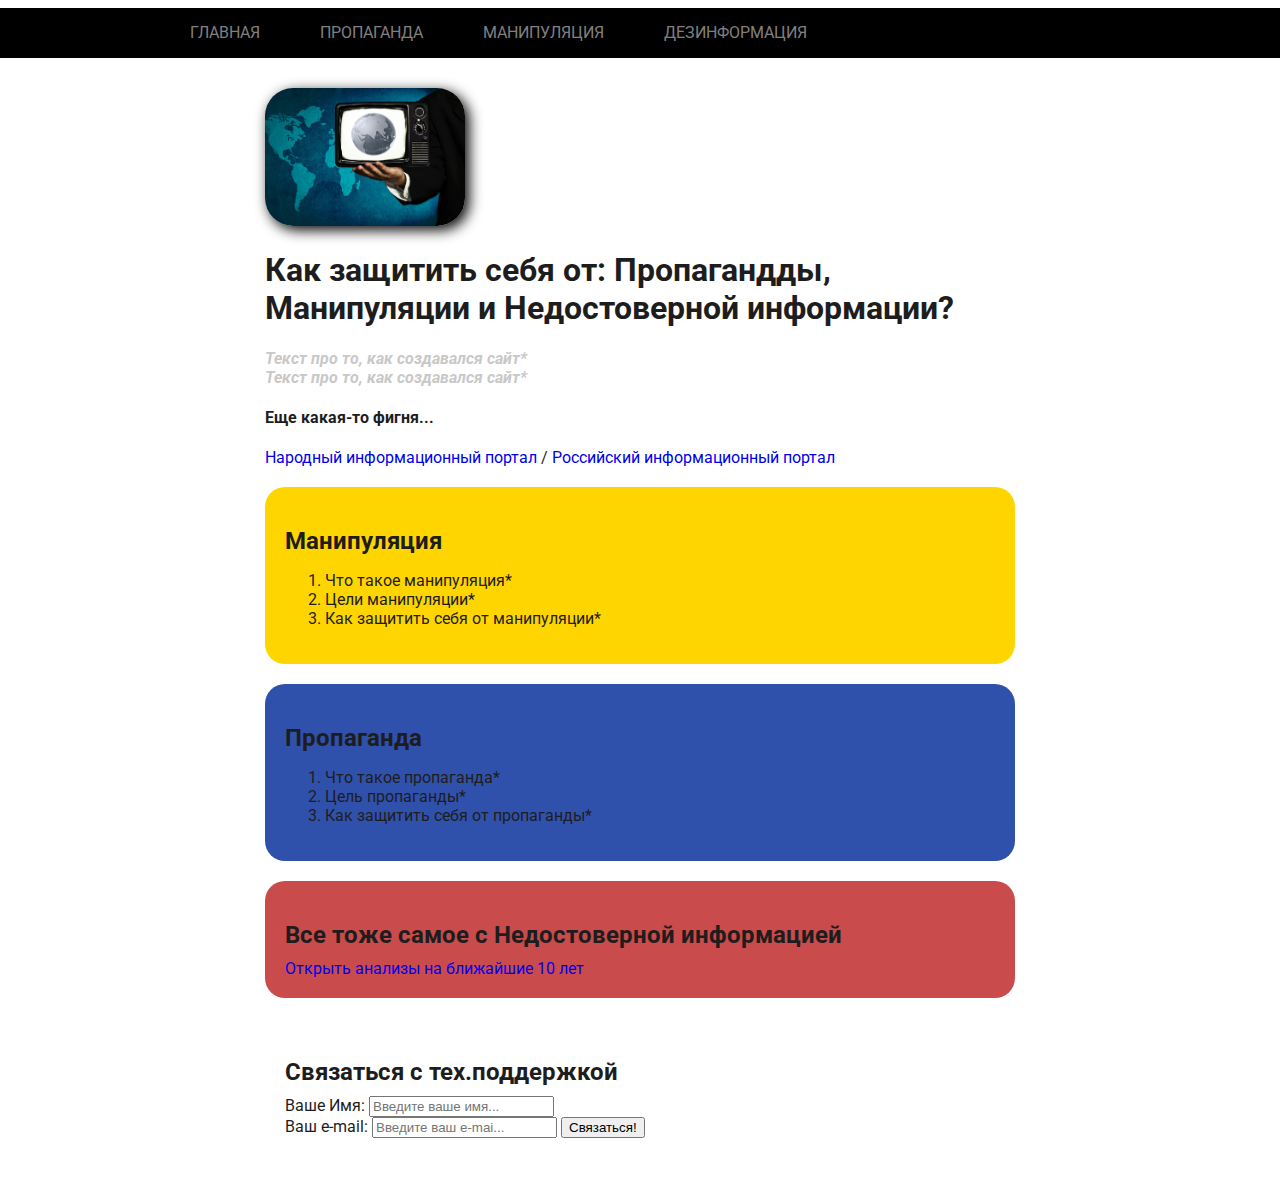
<file: index.html>
<!DOCTYPE html>
<html>
<head>
    <meta charset="UTF-8">
    <title>Сайт</title>
    <link href="styles.css" rel="stylesheet"/>
</head>
<body>
    <nav>
        <ul>
            <div><li><a href="">Главная</a></li></div>
            <li><a href="">Пропаганда</a></li>
            <li><a href="">Манипуляция</a></li>
            <li><a href="">Дезинформация</a></li>
        </ul>
    </nav>
   
    <div class="container">    
        <div class="info">
        <img class="hd" src="smi.jpg" width="200" alt="Фотография аналитики биткойна">
        <h1>Как защитить себя от: Пропагандды, Манипуляции и Недостоверной информации?</h1>
            <p><em>Текст про то, как создавался сайт*</em></P>
            <p>Текст про то, как создавался сайт*</p>
            <h4>Еще какая-то фигня...</h4>
        <a href="https://point.md/" target="_blank">Народный информационный портал</a>
        /
        <a href="https://lenta.ru/" target="_blank">Российский информационный портал</a>
        </div>
    <div class="card bg-yelow">  
        <h2>Манипуляция</h2>
        <ol>
            <li>Что такое манипуляция*</li>
            <li>Цели манипуляции*</li>
            <li>Как защитить себя от манипуляции*</li>
        </ol>
    </div>
    <div class="card bg-blue">
    <h2>Пропаганда</h2>
        <ol>
            <li>Что такое пропаганда*</li>
            <li>Цель пропаганды*</li>
            <li>Как защитить себя от пропаганды*</li>
        </ol>
    </div>
        <div class="card bg-green">
        <h2> Все тоже самое с Недостоверной информацией</h2>
        <a href="analytics.html" target="_blank">Открыть анализы на ближайшие 10 лет </a>
    </div>
    <div class="card">
    <H2>
        Связаться с тех.поддержкой
    </H2>
    <form action="/">
        <label for="name">Ваше Имя:</label>
        <input type="text" placeholder="Введите ваше имя...">
<br>
        <label for="name">Ваш e-mail:</label>
        <input type="email" placeholder="Введите ваш e-mai...">

<input type="submit" value="Связаться!">
    </form>
    </div>  
</div>
</body>

</html>
</file>
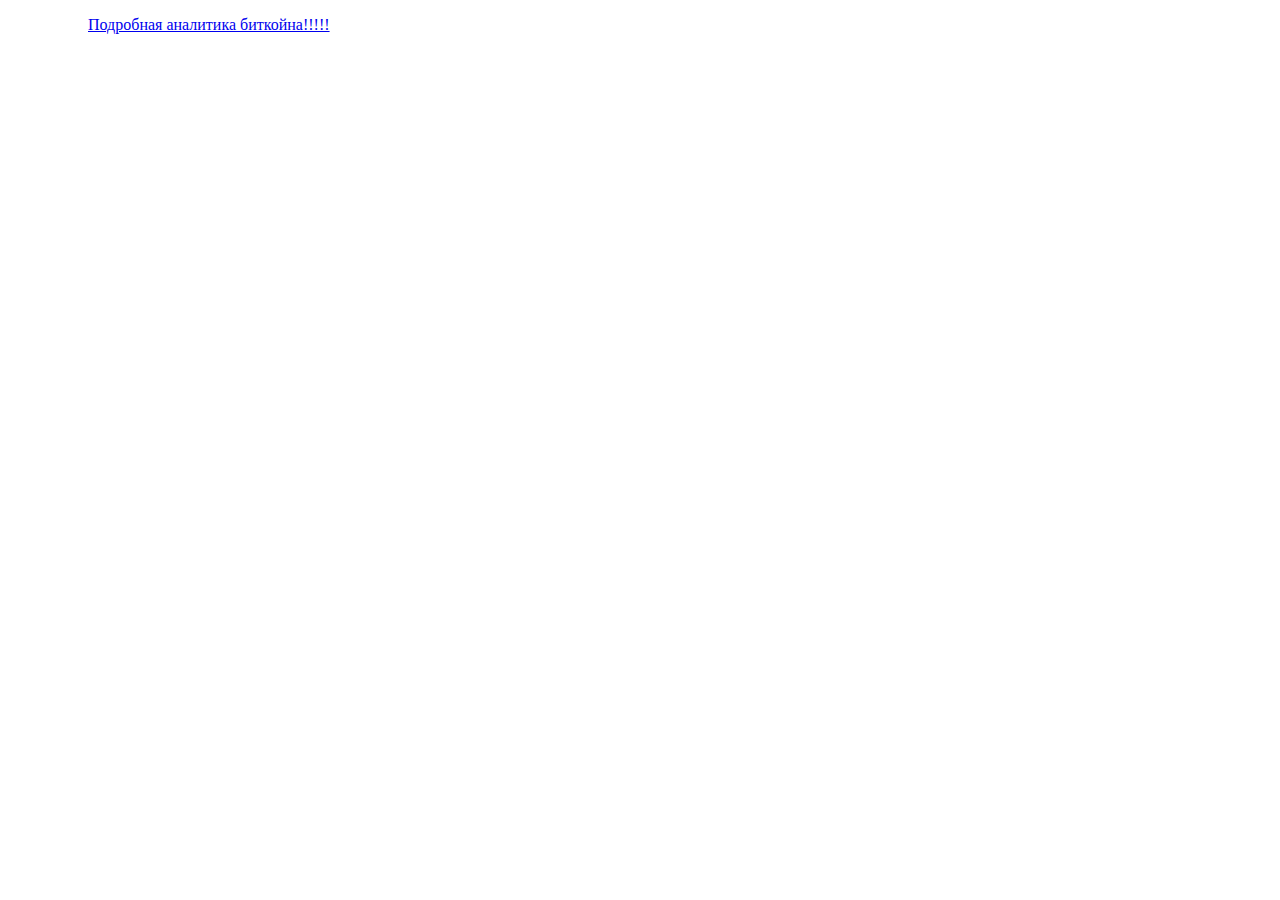
<file: analytics.html>
<!DOCTYPE html>
<html lang="en">
<head>
    <meta charset="UTF-8">
    <title>Analytics</title>
</head>
<body>
    <ul>
        <ol>
            <a target="_blank" href="https://ru.tradingview.com/symbols/BTCUSD/ideas/"> 
                Подробная аналитика биткойна!!!!!
            </a>
        </ol>
    </ul>
</body>
</html>
</file>
<file: styles.css>
@import url('https://fonts.googleapis.com/css2?family=Roboto&display=swap');
body {
    background-color: rgb(255, 255, 255);
    color: rgb(30, 29, 29);
    font-size: 16px;
    font-weight: normal;
    font-family: 'Roboto', sans-serif;
    }

asd {
    color: #fff;
}

nav {
    width: 960px;
    margin: 0 auto;
}

nav::before {
    content: '';
    display:block;
    height: 50px;
    width: 100%;
    background: #000;
    position: absolute;
    left: 0;
    z-index: -1;
}

ul {
    margin: 0;
    padding: 0;
    list-style: none;
    height: 60px;
}

ul li {
    float: left;
}
ul li a{
    color: #fff;
    display:black;
    height: 60px;
    padding: 0 30px;
    text-transform: uppercase;
    text-decoration-color: #fff;
    line-height:50px;
}

ul li a:hover {
    background: #d34d43;
}

a {
    text-decoration: none;
}

a:hover{
    text-decoration: underline;
}

a:active {
    color: blue;
}

a:visited {
    color: gray;
}

    .hd {
  width: 200px;
  border-radius: 28px;
  box-shadow: 4px 4px 14px rgba(0,0,0,25);
}

.info p {
    color: rgb(200, 200, 200);
    margin: 0;
    font-style: italic;
    font-weight: bold;
    text-decoration: none;
    /* text-transform: capitalize; */
    /* letter-spacing: 15px; */
    /* word-spacing: 42px; */
}

/* Box Model */
.container {
    max-width: 750px;
    margin: auto;
    margin-top: 20px;
}

  /*.soc {/*
    /*background: blue;*/
    /* padding: 15px; */
    /* padding: 15px 40px; */
    /* padding: 15px 20px 25px 30px;
    
    border: 5px solid black;
    border-bottom-style:dotted ;
    border-top-width: 15px;
    border-right-color: brown; */
  
.bg-yelow{
background: #ffd500
}

.bg-blue{
background: #3051ab
}

.bg-green{
background: #c94b4b;
}


    .card {
    padding: 20px 20px 20px 20px;
    margin-bottom: 20px;
    border-radius: 20px;
    margin-top: 20px;
}

    .card h2{
        margin-bottom: 10px;
    }
</file>
